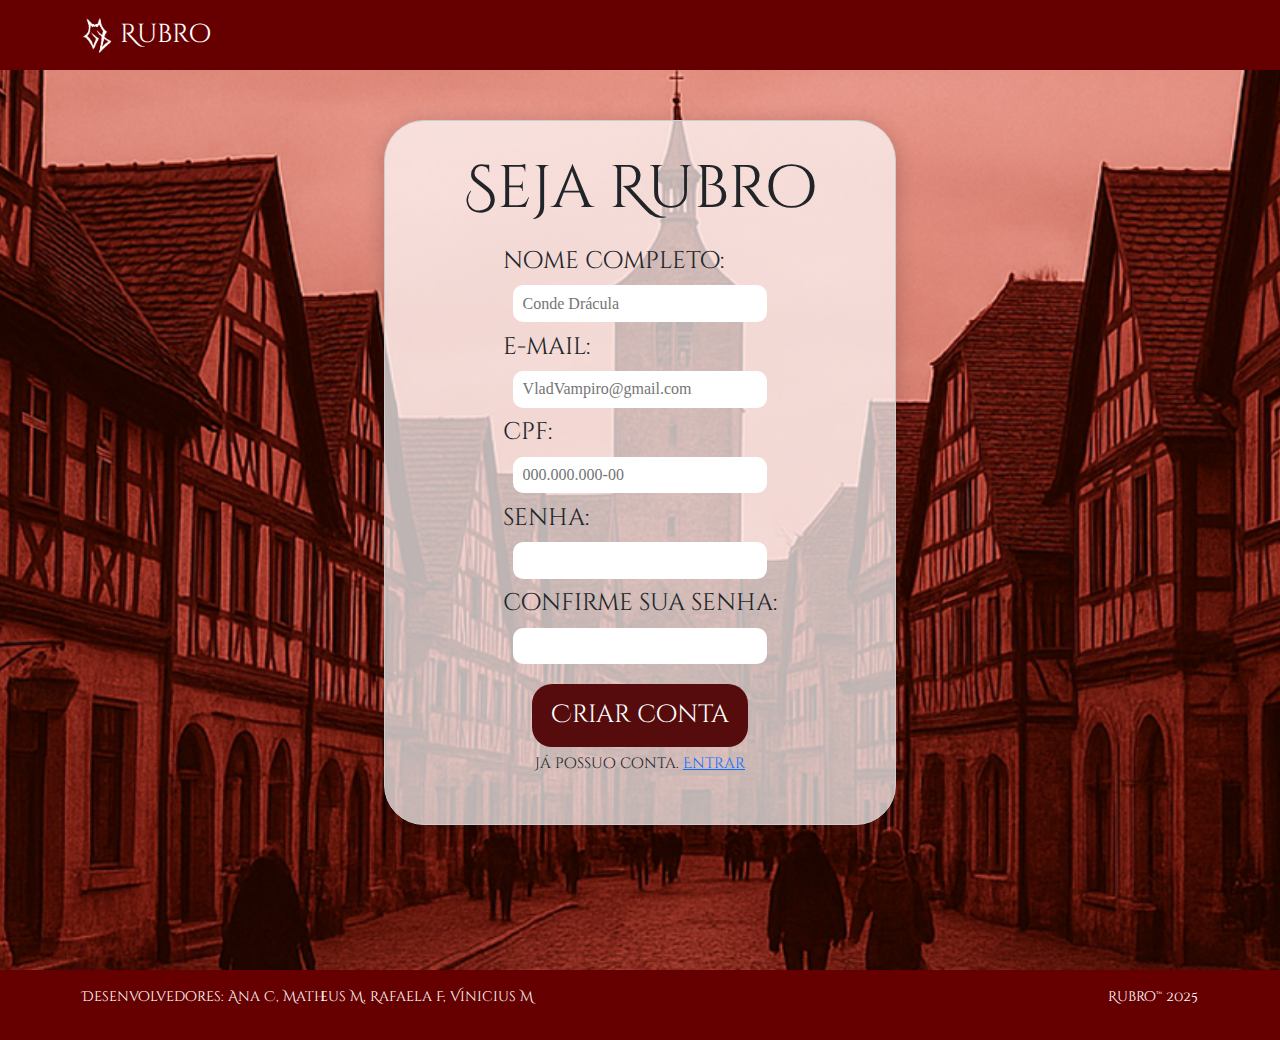
<file: Cadastro/cadastro.html>
<!DOCTYPE html>
<html lang="pt-br">

<head>
  <meta charset="UTF-8">
  <meta name="viewport" content="width=device-width, initial-scale=1.0">
  <title>Cadastro</title>
  <link rel="stylesheet" href="../root.css">
  <link href="https://cdn.jsdelivr.net/npm/bootstrap@5.3.2/dist/css/bootstrap.min.css" rel="stylesheet" />
  <link rel="stylesheet" href="cadastro.css">
  <link href="https://fonts.googleapis.com/css2?family=Cinzel+Decorative&display=swap" rel="stylesheet" />
  <link rel="stylesheet" href="//use.fontawesome.com/releases/v5.0.7/css/all.css">
</head>

<body>
  <!-- Header -->
  <header>
    <div class="container py-3">
      <!-- Logo --> 
      <a href="../Homepage/index.html" style="text-decoration: none; color: white;">
      <div class="d-flex align-items-center">
        <img src="../Imgs/logo.png" alt="Logo" style="width: 30px; color: white;" />
        <span class="ms-2">Rubro</span>
      </div>
    </div>
    </a>
  </header>

  <div class="corpse">

    <!-- Formulário de Login -->
    <main>
      <div class="cadastro-container">
        <h2>Seja Rubro</h2>
        <div class="cadastro">
          <form action="#" method="post" id="cadastro" class="cadastro-form">
            <label for="username">nome completo:</label>
            <input type="text" id="username" name="username" minlength="10" maxlength="50" placeholder="Conde Drácula"
              required/>

            <label for="email">e-mail:</label>
            <input type="email" id="Email" name="Email" placeholder="VladVampiro@gmail.com" required />

            <label for="cpf">cpf:</label>
            <input id="cpf" inputmode="numeric" name="cpf" autocomplete="off" maxlength="14" placeholder="000.000.000-00" />

            <label for="password">senha:</label>
            <input type="password" name="senha" minlength="8" required onchange='conferesenha()' />

            <label for="password">confirme sua senha:</label>
            <input type="password" name="confirma" required onchange='conferesenha()' />

            <button type="submit" class="btn-primary">Criar conta</button>
            <p>Já possuo conta. <a href="../Login/login.html">Entrar</a></p>
          </form>
        </div>
      </div>
    </main>

  </div>
  <!-- Footer -->
  <footer>
    <div class="container py-3">
      <div>Desenvolvedores: Ana C, Matheus M, Rafaela F, Vinicius M</div>
      <div>Rubro™ 2025</div>
    </div>
  </footer>

  <script src="../script.js"></script>
</body>

</html>
</file>
<file: root.css>
:root {
  --primary-color: #660000;
  --secondary-color: #a94442;
  --background-color: #f5f5f5;
  --text-color: #3b1f1f;
  --accent-color: salmon;
}

@import url("https://fonts.googleapis.com/css2?family=Cinzel+Decorative&display=swap");

body {
  margin: 0;
  font-family: "Cinzel Decorative", cursive;
  font-size: 1.6rem;
  background-color: var(--background-color);
}

@media (max-width: 700px) {
  body {
    font-size: 1rem;
    margin: 0;
  }
}

header,
footer {
  background-color: var(--primary-color);
  color: white;
  padding-left: 1%;
  padding-right: 1%;
}

footer {
  position: fixed;
  background-color: var(--primary-color);
  bottom: 0;
  width: 100%;
  height: 70px;
  text-align: center;
  font-size: 0.9rem;
}

header .container,
.container {
  display: flex;
  flex-direction: row;
  justify-content: space-between;
  align-items: center;
  flex-wrap: wrap;
  gap: 20px;
}

.icon-white {
  color: white;
}

.flex-section {
  display: flex;
  flex-wrap: wrap;
  flex-direction: row;
  gap: 15px;
  margin-bottom: 30px;
}

.flex-box {
  flex: 1 1 calc(20% - 15px);
  min-width: 150px;
  background-color: var(--accent-color);
  border: 2px solid var(--secondary-color);
  padding: 20px;
  text-align: center;
  border-radius: 10px;
  color: var(--text-color);
  font-weight: bold;
}
</file>
<file: Cadastro/cadastro.css>
@import url("../root.css");

/* ------------------------------
   1. FONTES E TIPOGRAFIA GLOBAL
---------------------------------*/
@import url('https://fonts.googleapis.com/css2?family=Cinzel+Decorative&display=swap');

body {
  margin: 0;
  font-family: 'Cinzel Decorative', cursive;
  font-size: 1.6rem;
  background-color: var(--primary-color);
}

/* Responsividade de fontes e estilos exclusivos do cadastro */
h2 {
  font-size: 2.5vw;
}

.section-title {
  font-size: 1.5vw;
}

.flex-box {
  font-size: 1.2vw;
}

@media (max-width: 700px) {
  .cadastro-container {
    min-width: 60vw;
  }
  h2 {
    font-size: 6vw;
  }
  .section-title {
    font-size: 5vw;
  }
  .flex-box {
    font-size: 4vw;
  }
}

/* ------------------------------
   2. HEADER E FOOTER
---------------------------------*/
header {
  justify-content: space-between;
  display: flex;
  flex-direction: row;
  flex-wrap: nowrap;
}

header,
footer {
  background-color: var(--primary-color);
  color: white;
  padding-left: 1%;
  padding-right: 1%;
}

footer {
  position: relative;
  bottom: 0;
  width: 100%;
  height: 70px;
  text-align: center;
  font-size: 0.9rem;
}

.corpse {
  background-image: url('../Imgs/ImagemCidade.png');
  background-size: cover;
  background-position: center;
  background-repeat: no-repeat;
  padding-top: 2vh;
  width: 100%;
  height: 100vh;
}

/* ------------------------------
   7. FORMULÁRIO DE cadastro
---------------------------------*/


.cadastro-container {
  margin: 2rem auto;
  padding: 2rem;
  border: 1px solid #ccc;
  border-radius: 40px;
  box-shadow: 0 4px 20px #00000033;
  text-align: center;
  display: flex;
  flex-direction: column;
  justify-content: center;
  align-items: center;
  gap: 0.6rem;
  width: 40vw;
  background: rgba(255, 255, 255, 0.7);
}

.cadastro-container h2 {
  font-size: 60px;
}

.cadastro-container label {
  display: block;
  width: 100%;
  text-align: left;
  padding: 0 1.7vw;
  font-size: 24px;
  margin: 0;
}

.cadastro-container input {
  padding: 0.4rem 0.6rem;
  font-size: 1rem;
  width: 80%;
  max-width: 300px;
  margin: 0.4rem auto;
  display: block;
  box-sizing: border-box;
  border-radius: 10px;
  border: none;
  font-family: 'Times New Roman', Times, serif;
}

.cadastro-form p {
  margin-top: 0.5vw;
  font-size: 15px;
}

.btn-primary {
  margin-top: 1vw;
  padding: 1vw 1.5vw;
  font-size: 25px;
  background-color: #560c0c;
  border-radius: 20px;
  border: none;
  color: #fff;
}
</file>
